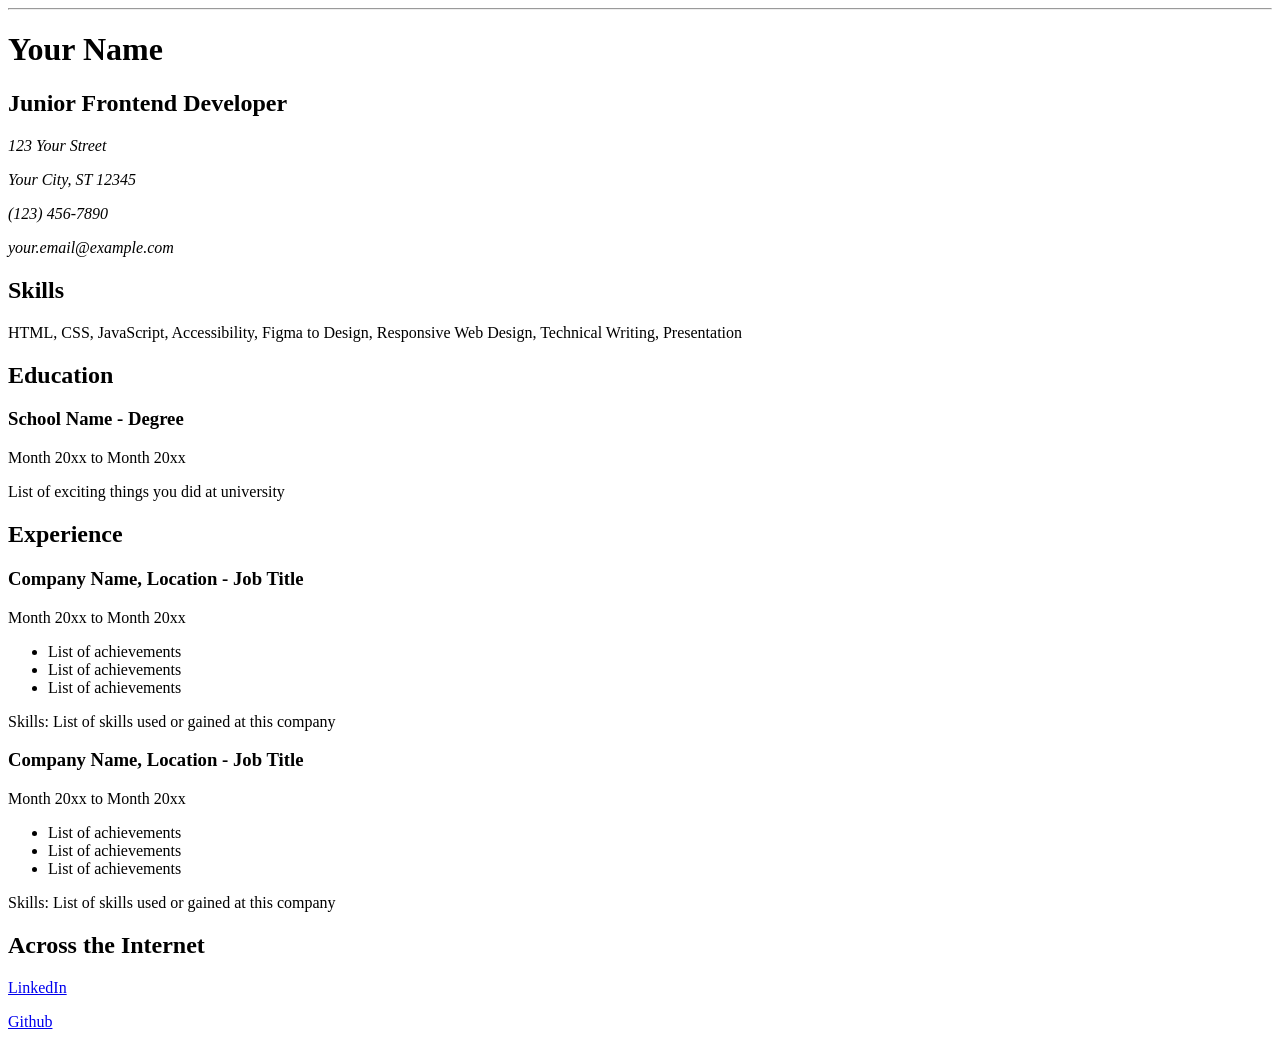
<file: html-css-js/01-single-page-cv/index.html>
<!DOCTYPE html>
<html lang="en">
<head>
    <meta charset="UTF-8">
    <meta name="viewport" content="width=device-width, initial-scale=1.0">
    <meta name="description" content="Single Page CV - A simple and clean single page curriculum vitae template.">
    <meta name="keywords" content="CV, Resume, Single Page, HTML, Frontend Developer">
    <meta name="author" content="António Galveia">
    <meta name="application-name" content="Single Page CV">
    <meta name="robots" content="index, follow">

    <link rel="shortcut icon" href="favicon.png" type="image/x-icon">

    <meta property="og:title" content="Single Page CV">
    <meta property="og:description" content="A simple and clean single page curriculum vitae template.">
    <meta property="og:image" content="cv-preview.png"> <!--I didn't include a real preview image here-->
    <meta property="og:url" content="https://yourwebsite.com/single-page-cv">
    <!--And so with the website URL-->

    <title>Single Page CV</title>
</head>
<body>
   <header class="cv-header">
        <hr>
        <h1>Your Name</h1>
   </header> 
   <main class="cv-content">
        <section class="contacts">
            <h2>Junior Frontend Developer</h2>
            <address>
                <p>123 Your Street</p>
                <p>Your City, ST 12345</p>
                <p>(123) 456-7890</p>
                <p>your.email@example.com</p>
            </address>
        </section>
        <section class="skills">
            <h2>Skills</h2>
            <p>HTML, CSS, JavaScript, Accessibility, Figma to Design, Responsive Web Design, Technical Writing, Presentation</p>
        </section>
        <section class="education">
            <h2>Education</h2>
            <article class="school">
                <h3>School Name - Degree</h3>
                <p>Month 20xx to Month 20xx</p>
                <p>List of exciting things you did at university</p>
            </article>
        </section>
        <section class="experience">
            <h2>Experience</h2>
            <article class="job">
                <h3>Company Name, Location - Job Title</h3>
                <p>Month 20xx to Month 20xx</p>
                <ul>
                    <li>List of achievements</li>
                    <li>List of achievements</li>
                    <li>List of achievements</li>
                </ul>
                <p>Skills: List of skills used or gained at this company</p>
            </article>
            <article class="job">
                <h3>Company Name, Location - Job Title</h3>
                <p>Month 20xx to Month 20xx</p>
                <ul>
                    <li>List of achievements</li>
                    <li>List of achievements</li>
                    <li>List of achievements</li>
                </ul>
                <p>Skills: List of skills used or gained at this company</p>
            </article>
        </section>
        <section class="social-media">
            <h2>Across the Internet</h2>
            <p><a href="https://linkedin.com/in/yourprofile">LinkedIn</a></p>
            <p><a href="https://github.com/yourprofile">Github</a></p>
        </section>
   </main>
</body>
</html>
</file>
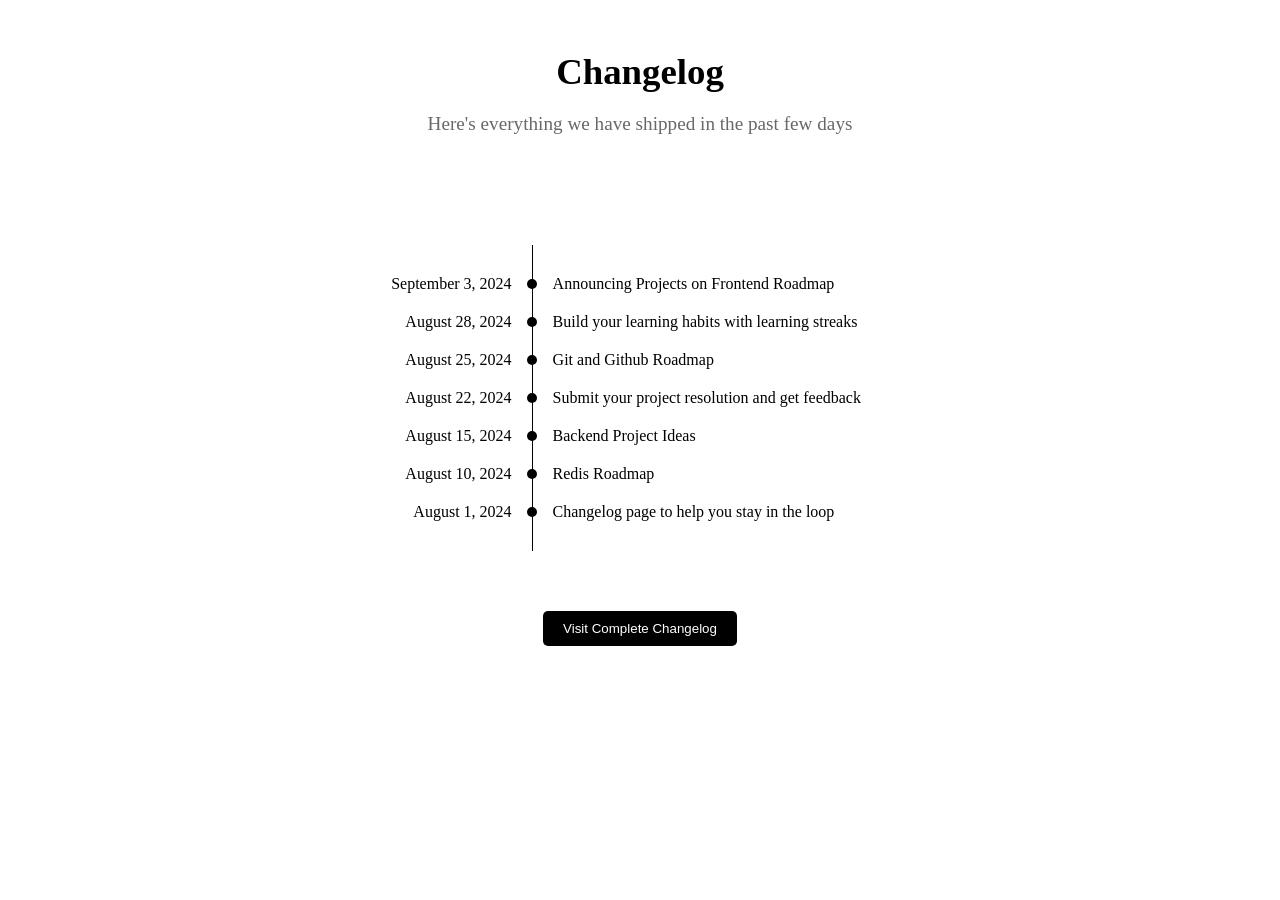
<file: html-css-js/03-changelog-component/index.html>
<!DOCTYPE html>
<html>
    <head>
        <title>Changelog Component</title>
        <link rel="stylesheet" href="index.css">
    </head>

    <body>
        <section>
            <h1>Changelog</h1>
            <p>Here's everything we have shipped in the past few days</p>
        </section>
        <main>
            <div class="dates">
                <ul>
                    <li>September 3, 2024</li>
                    <li>August 28, 2024</li>
                    <li>August 25, 2024</li>
                    <li>August 22, 2024</li>
                    <li>August 15, 2024</li>
                    <li>August 10, 2024</li>
                    <li>August 1, 2024</li>
                </ul>
            </div>
            <div class="descriptions">
                <ul>
                    <li>Announcing Projects on Frontend Roadmap</li>
                    <li>Build your learning habits with learning streaks</li>
                    <li>Git and Github Roadmap</li>
                    <li>Submit your project resolution and get feedback</li>
                    <li>Backend Project Ideas</li>
                    <li>Redis Roadmap</li>
                    <li>Changelog page to help you stay in the loop</li>
                </ul>
            </div>
        </main>
        <div class="button">
                    <button>
            <a href="#">Visit Complete Changelog</a>
        </button>
        </div>
    </body>
</html>
</file>
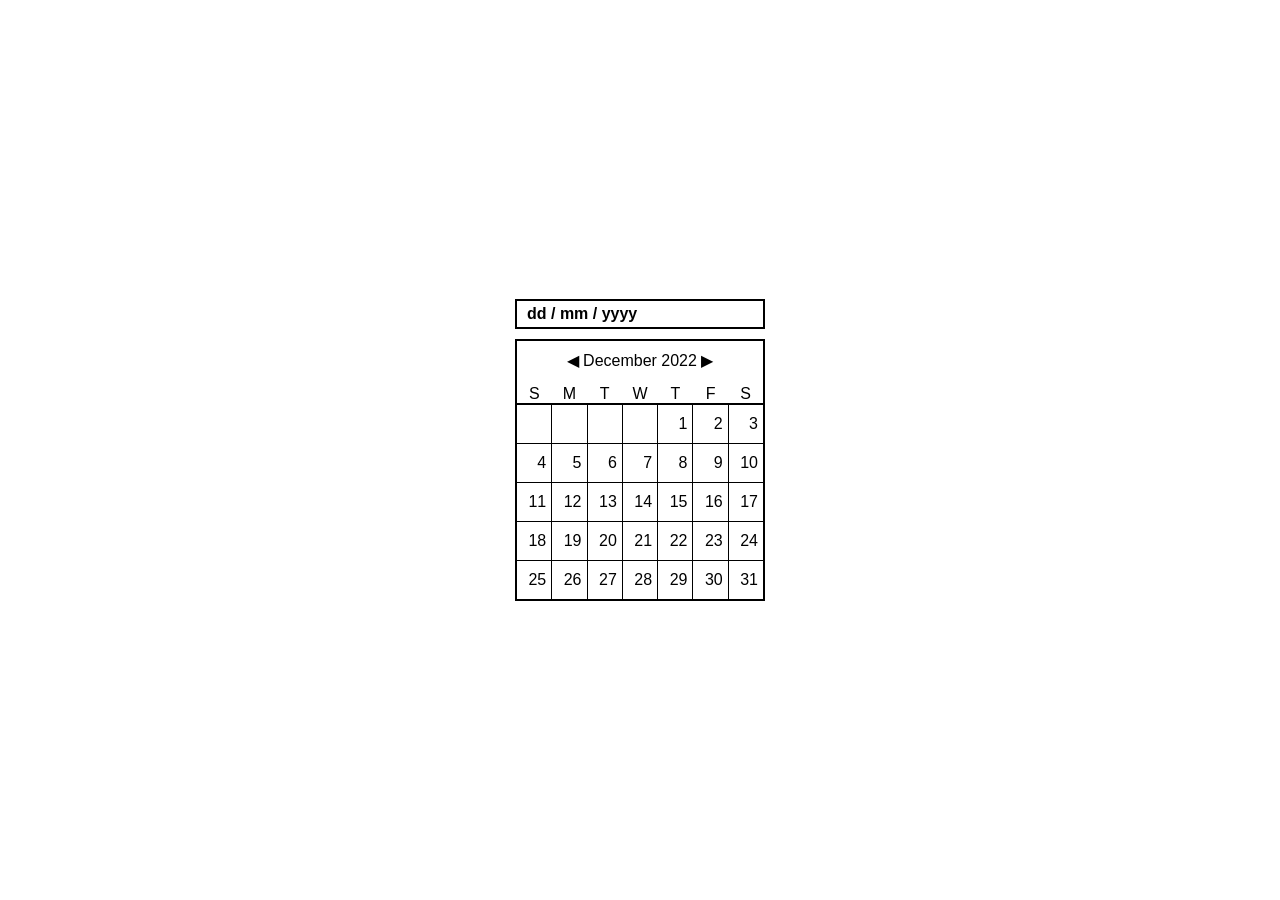
<file: html-css-js/04-datepicker-ui/index.html>
<!DOCTYPE html>
<html lang="en">
<head>
    <meta charset="UTF-8">
    <meta name="viewport" content="width=device-width, initial-scale=1.0">
    <title>Datepicker UI</title>

    <style> 
    *{
        margin: 0;
        padding: 0;
        box-sizing: border-box;
    }

    body{
        display:flex;
        justify-content: space-around;
        align-items: center;
        height: 100vh;
        font-family: sans-serif;
    }

        .input{
            height: 30px;
            padding: 0 10px;
            width: 250px;
            display: flex;
            align-items: center;
            font-weight: bold;
            border: 2px solid black;
        }

        .picker{
            margin-top: 10px;
            width: 250px;
            display: flex;
            flex-wrap: wrap;
            justify-content: center;
            border: 2px solid black;
        }

        .picker > p{
            padding: 10px;
        }

        table{
            margin-top: 5px;
            width: 100%;
                        border-collapse: collapse;
        }

        tr:not(:last-child){
            border-bottom: 1px solid black;
        }

        #table-header{
            border-bottom: 2px solid black;
        }

        td{
            padding: 10px 5px;
            text-align: right;
        }

        tr > td:not(:last-child){
            border-right: 1px solid black;
        }

        th{
            font-weight: normal;
        }

    </style>
</head>
<body>
    <main>
        <div class="input">
        <p>dd / mm / yyyy</p>
    </div>

    <div class="picker">
        <p>  ◀     December 2022     ▶</p>
        <table>
            <tr id="table-header">
                <th>S</th>
                <th>M</th>
                <th>T</th>
                <th>W</th>
                <th>T</th>
                <th>F</th>
                <th>S</th>
            </tr>
            <tr>
                <td></td>
                <td></td>
                <td></td>
                <td></td>
                <td>1</td>
                <td>2</td>
                <td>3</td>
            </tr>
            <tr>
                <td>4</td>
                <td>5</td>
                <td>6</td>
                <td>7</td>
                <td>8</td>
                <td>9</td>
                <td>10</td>
            </tr>
            <tr>
                <td>11</td>
                <td>12</td>
                <td>13</td>
                <td>14</td>
                <td>15</td>
                <td>16</td>
                <td>17</td>
            </tr>
            <tr>
                <td>18</td>
                <td>19</td>
                <td>20</td>
                <td>21</td>
                <td>22</td>
                <td>23</td>
                <td>24</td>
            </tr>
            <tr>
                <td>25</td>
                <td>26</td>
                <td>27</td>
                <td>28</td>
                <td>29</td>
                <td>30</td>
                <td>31</td>
            </tr>
        </table>
    </div>
    </main>
</body>
</html>
</file>
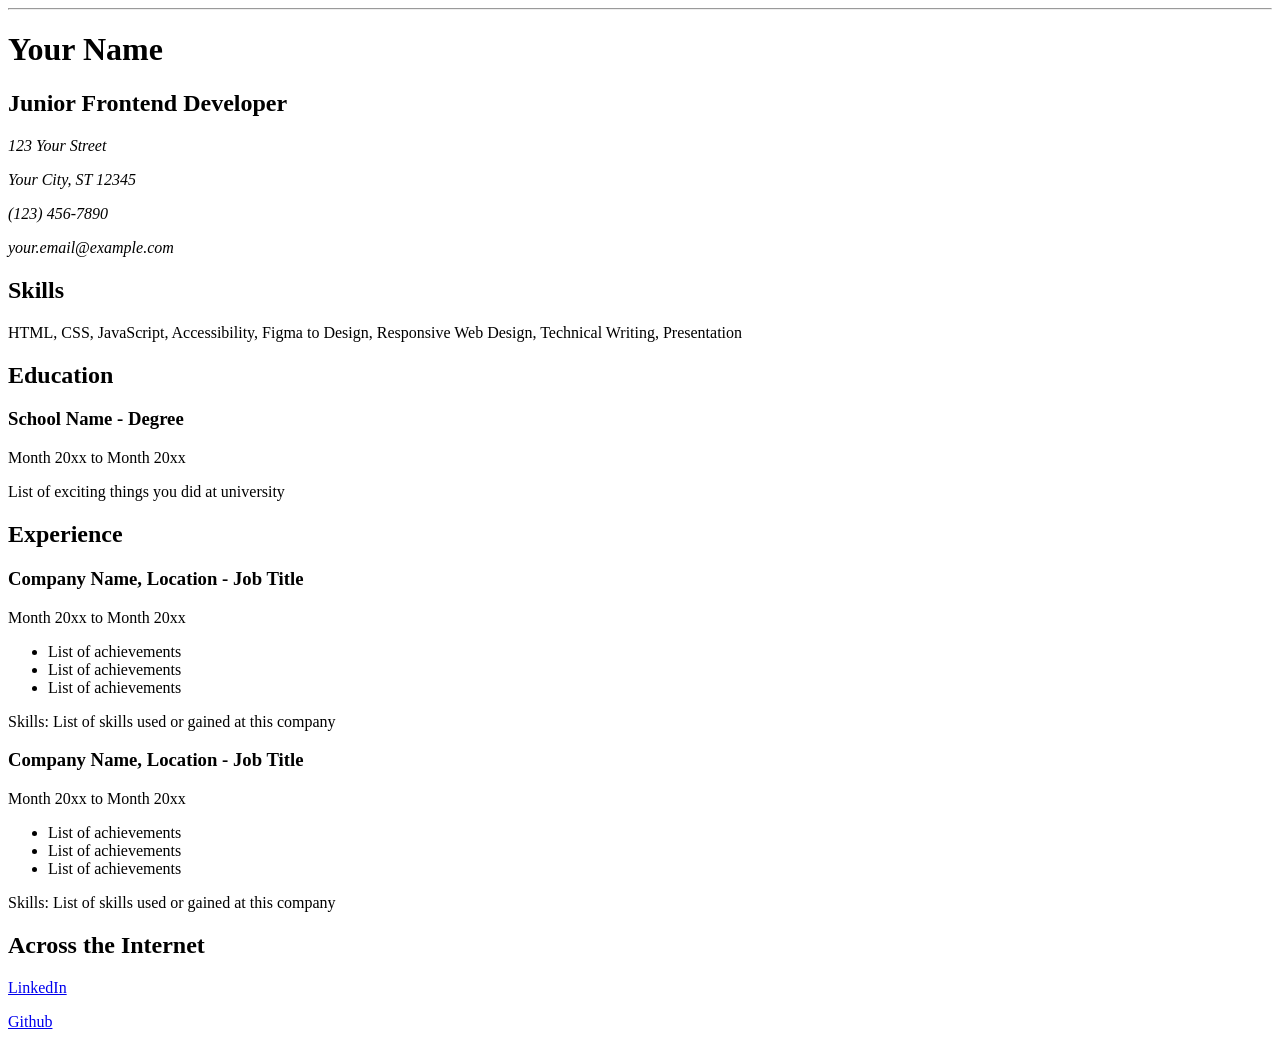
<file: 01-single-page-cv/single-page-cv.html>
<!DOCTYPE html>
<html lang="pt-br">
<head>
    <meta charset="UTF-8">
    <meta name="viewport" content="width=device-width, initial-scale=1.0">
    <meta name="description" content="Single Page CV - A simple and clean single page curriculum vitae template.">
    <meta name="keywords" content="CV, Resume, Single Page, HTML, Frontend Developer">
    <meta name="author" content="António Galveia">
    <meta name="application-name" content="Single Page CV">
    <meta name="robots" content="index, follow">

    <link rel="shortcut icon" href="favicon.png" type="image/x-icon">

    <meta property="og:title" content="Single Page CV">
    <meta property="og:description" content="A simple and clean single page curriculum vitae template.">
    <meta property="og:image" content="cv-preview.png"> <!--I didn't include a real preview image here-->
    <meta property="og:url" content="https://yourwebsite.com/single-page-cv">
    <!--And so with the website URL-->

    <title>Single Page CV</title>
</head>
<body>
   <header class="cv-header">
        <hr>
        <h1>Your Name</h1>
   </header> 
   <main class="cv-content">
        <section class="contacts">
            <h2>Junior Frontend Developer</h2>
            <address>
                <p>123 Your Street</p>
                <p>Your City, ST 12345</p>
                <p>(123) 456-7890</p>
                <p>your.email@example.com</p>
            </address>
        </section>
        <section class="skills">
            <h2>Skills</h2>
            <p>HTML, CSS, JavaScript, Accessibility, Figma to Design, Responsive Web Design, Technical Writing, Presentation</p>
        </section>
        <section class="education">
            <h2>Education</h2>
            <article class="school">
                <h3>School Name - Degree</h3>
                <p>Month 20xx to Month 20xx</p>
                <p>List of exciting things you did at university</p>
            </article>
        </section>
        <section class="experience">
            <h2>Experience</h2>
            <article class="job">
                <h3>Company Name, Location - Job Title</h3>
                <p>Month 20xx to Month 20xx</p>
                <ul>
                    <li>List of achievements</li>
                    <li>List of achievements</li>
                    <li>List of achievements</li>
                </ul>
                <p>Skills: List of skills used or gained at this company</p>
            </article>
            <article class="job">
                <h3>Company Name, Location - Job Title</h3>
                <p>Month 20xx to Month 20xx</p>
                <ul>
                    <li>List of achievements</li>
                    <li>List of achievements</li>
                    <li>List of achievements</li>
                </ul>
                <p>Skills: List of skills used or gained at this company</p>
            </article>
        </section>
        <section class="social-media">
            <h2>Across the Internet</h2>
            <p><a href="https://linkedin.com/in/yourprofile">LinkedIn</a></p>
            <p><a href="https://github.com/yourprofile">Github</a></p>
        </section>
   </main>
</body>
</html>
</file>
<file: html-css-js/03-changelog-component/index.css>
:root{
    --secondary-color: #686868;
}

*{
    margin: 0;
    padding: 0;
    box-sizing: border-box;
}

section{
    padding: 50px;
}

section > h1{
    text-align: center;
    font-size: 2.3em;
    margin-bottom: 20px;
}

section > p{
    text-align: center;
    font-size: 1.2em;
    color: var(--secondary-color);
}

main{
    padding: 60px;
    display: flex;
    flex-wrap: wrap;
}

main > .dates{
    flex: 2;
    text-align: right;
    padding: 20px;
}

main > .dates > ul{
    list-style-type: none;
}

main > .dates > ul > li{
    padding: 10px 0;;
}

main > .descriptions{
    flex: 3;
    padding: 20px;
    border-left: 1px solid black;
}

main > .descriptions > ul{
    list-style-type: none;
}

main > .descriptions > ul > li{
    padding: 10px 0;;
    position: relative;
}

main > .descriptions > ul > li::before{
    content: "";
    position: absolute;
    transform: translateX(-26px) translateY(4px);
    width: 10px;
    height: 10px;
    background-color: black;
    border-radius: 50%;
}

.button{
    width: 100%;
    display: flex;
    justify-content: center;
}

button{
    padding: 10px 20px;
    background-color: black;
    border-radius: 5px;
    border: none;
}

button > a{
    color: white;
    text-decoration: none;
}
</file>
